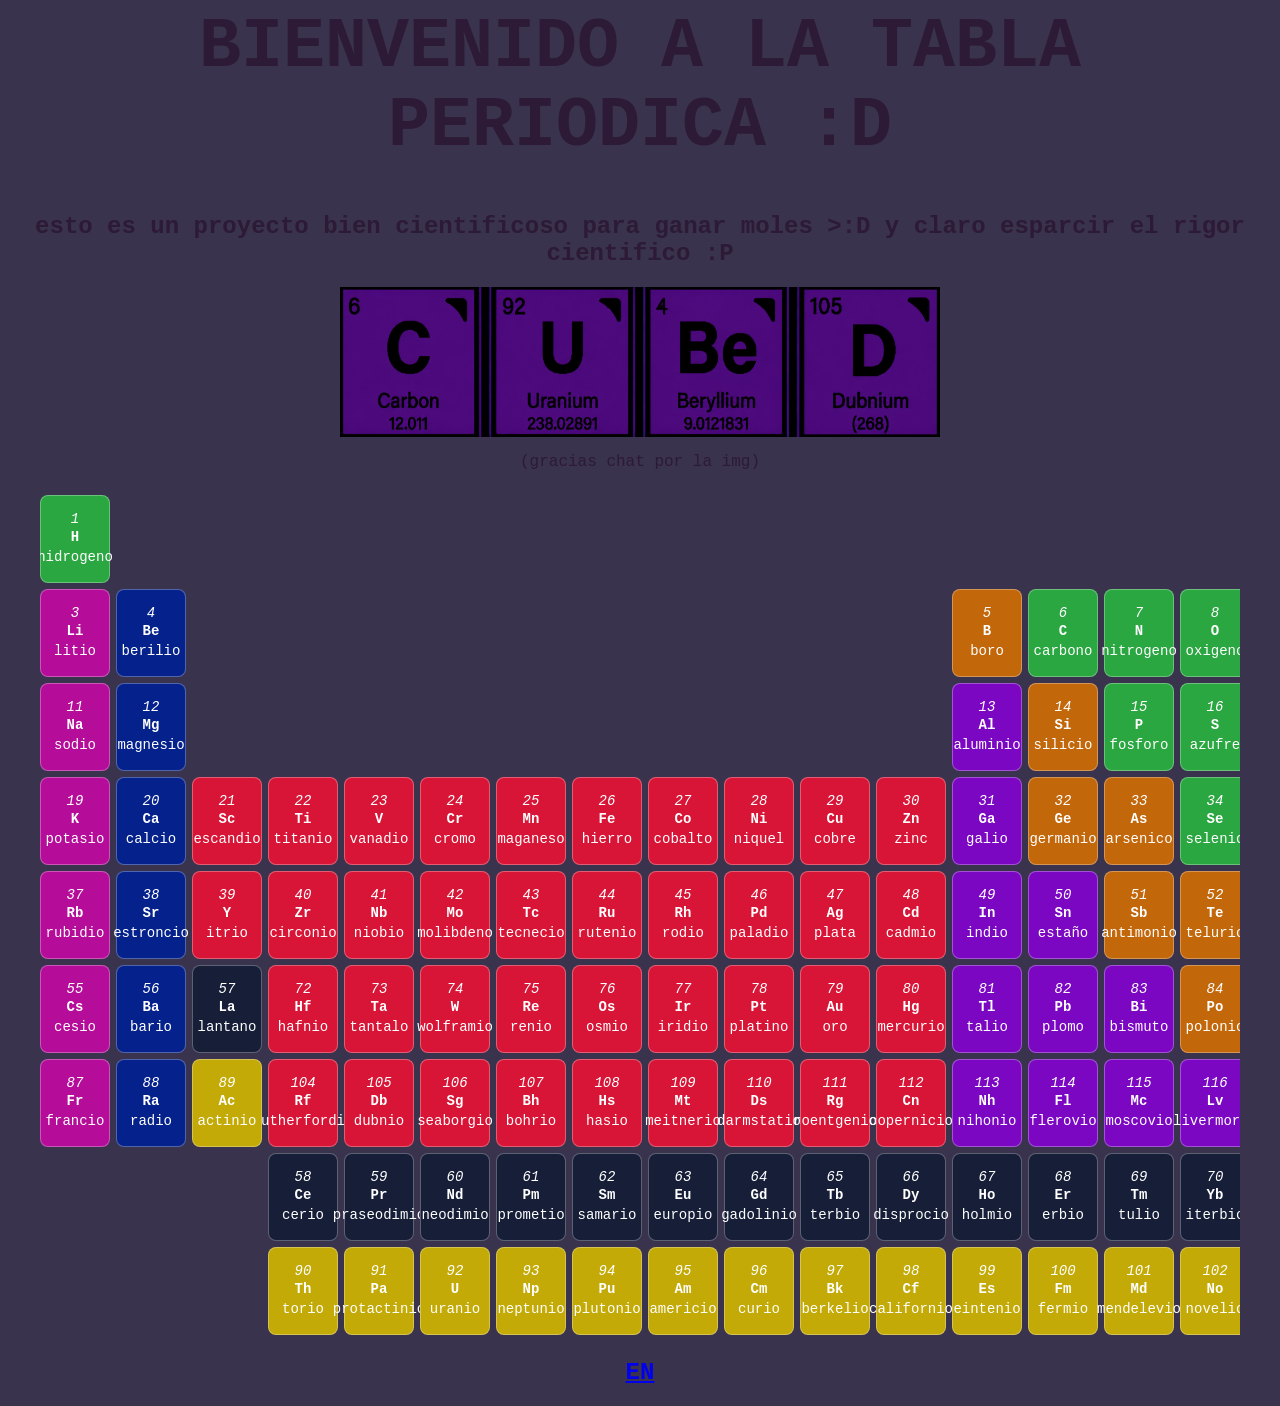
<file: index.html>
<html>
    <head>
        <meta charset="UTF-8">
        <title>LA TABLA PERIODICA :D</title>
        <link rel="icon" type="image/png" href="cosodlapagina.webp">
        <meta name="viewport" content="width=device-width, initial-scale=1.0">
       <link rel="stylesheet" href="style.css">
    </head>
    <body>
        <div class="title">
            <h1>BIENVENIDO A LA TABLA PERIODICA :D</h1>
        </div>
        <h2>esto es un proyecto bien cientificoso para ganar moles >:D y claro esparcir el rigor cientifico :P</h2>    
        <a href="https://cubed.hackclub.com/">
            <img src="Deep Violet Periodic Table Tiles.png" height="150" width="600">
        </a>
        <p>(gracias chat por la img)</p>
        <div class="tabla">
            <div class="alcalinos">
                <div class="litio">
                <i>3</i>
                <h1>Li</h1>
                <p>litio</p>
                </div>
                <div class="sodio">
                <i>11</i>
                <h1>Na</h1>
                <p>sodio</p>
                </div>
                <div class="potasio">
                <i>19</i>
                <h1>K</h1>
                <p>potasio</p>
                </div>
                <div class="rubidio">
                <i>37</i>
                <h1>Rb</h1>
                <p>rubidio</p>
                </div>
                <div class="cesio">
                <i>55</i>
                <h1>Cs</h1>
                <p>cesio</p>
                </div>
                <div class="francio">
                <i>87</i>
                <h1>Fr</h1>
                <p>francio</p>
                </div>
            </div> 
            <div class="alcalinoterreos">
                <div class="berilio">
                <i>4</i>
                <h1>Be</h1>
                <p>berilio</p>
                </div>
                <div class="magnesio">
                <i>12</i>
                <h1>Mg</h1>
                <p>magnesio</p>
                </div>
                <div class="calcio">
                <i>20</i>
                <h1>Ca</h1>
                <p>calcio</p>
                </div>
                <div class="estroncio">
                <i>38</i>
                <h1>Sr</h1>
                <p>estroncio</p>
                </div>
                <div class="bario">
                <i>56</i>
                <h1>Ba</h1>
                <p>bario</p>
                </div>
                <div class="radio">
                <i>88</i>
                <h1>Ra</h1>
                <p>radio</p>
                </div>
            </div>
            <div class="metalesdtransi">
                <div class="escandio">
                <i>21</i>
                <h1>Sc</h1>
                <p>escandio</p>
                </div>
                <div class="itrio">
                <i>39</i>
                <h1>Y</h1>
                <p>itrio</p>
                </div>
                <div class="titanio">
                <i>22</i>
                <h1>Ti</h1>
                <p>titanio</p>
                </div>
                <div class="circonio">
                <i>40</i>
                <h1>Zr</h1>
                <p>circonio</p>
                </div>
                <div class="hafnio">
                <i>72</i>
                <h1>Hf</h1>
                <p>hafnio</p>
                </div>
                <div class="rutherfordio">
                <i>104</i>
                <h1>Rf</h1>
                <p>rutherfordio</p>
                </div>
                <div class="vanadio">
                <i>23</i>
                <h1>V</h1>
                <p>vanadio</p>
                </div>
                <div class="niobio">
                <i>41</i>
                <h1>Nb</h1>
                <p>niobio</p>
                </div>
                <div class="tantalo">
                <i>73</i>
                <h1>Ta</h1>
                <p>tantalo</p>
                </div>
                <div class="dubnio">
                <i>105</i>
                <h1>Db</h1>
                <p>dubnio</p>
                </div>
                <div class="cromo">
                <i>24</i>
                <h1>Cr</h1>
                <p>cromo</p>
                </div>
                <div class="molibdeno">
                <i>42</i>
                <h1>Mo</h1>
                <p>molibdeno</p>
                </div>
                <div class="wolframio">
                <i>74</i>
                <h1>W</h1>
                <p>wolframio</p>
                </div>
                <div class="seaborgio">
                <i>106</i>
                <h1>Sg</h1>
                <p>seaborgio</p>
                </div>
                <div class="manganeso">
                <i>25</i>
                <h1>Mn</h1>
                <p>maganeso</p>
                </div>
                <div class="tecnecio">
                <i>43</i>
                <h1>Tc</h1>
                <p>tecnecio</p>
                </div>
                <div class="renio">
                <i>75</i>
                <h1>Re</h1>
                <p>renio</p>
                </div>
                <div class="bohrio">
                <i>107</i>
                <h1>Bh</h1>
                <p>bohrio</p>
                </div>
                <div class="hierro">
                <i>26</i>
                <h1>Fe</h1>
                <p>hierro</p>
                </div>
                <div class="rutenio">
                <i>44</i>
                <h1>Ru</h1>
                <p>rutenio</p>
                </div>
                <div class="osmio">
                <i>76</i>
                <h1>Os</h1>
                <p>osmio</p>
                </div>
                <div class="hasio">
                <i>108</i>
                <h1>Hs</h1>
                <p>hasio</p>
                </div>
                <div class="cobalto">
                <i>27</i>
                <h1>Co</h1>
                <p>cobalto</p>
                </div>
                <div class="rodio">
                <i>45</i>
                <h1>Rh</h1>
                <p>rodio</p>
                </div>
                <div class="iridio">
                <i>77</i>
                <h1>Ir</h1>
                <p>iridio</p>
                </div>
                <div class="meitnerio">
                <i>109</i>
                <h1>Mt</h1>
                <p>meitnerio</p>
                </div>
                <div class="niquel">
                <i>28</i>
                <h1>Ni</h1>
                <p>niquel</p>
                </div>
                <div class="paladio">
                <i>46</i>
                <h1>Pd</h1>
                <p>paladio</p>
                </div>
                <div class="platino">
                <i>78</i>
                <h1>Pt</h1>
                <p>platino</p>
                </div>
                <div class="darmstatio">
                <i>110</i>
                <h1>Ds</h1>
                <p>darmstatio</p>
                </div>
                <div class="cobre">
                <i>29</i>
                <h1>Cu</h1>
                <p>cobre</p>
                </div>
                <div class="plata">
                <i>47</i>
                <h1>Ag</h1>
                <p>plata</p>
                </div>
                <div class="oro">
                <i>79</i>
                <h1>Au</h1>
                <p>oro</p>
                </div>
                <div class="roentgenio">
                <i>111</i>
                <h1>Rg</h1>
                <p>roentgenio</p>
                </div>
                <div class="zinc">
                <i>30</i>
                <h1>Zn</h1>
                <p>zinc</p>
                </div>
                <div class="cadmio">
                <i>48</i>
                <h1>Cd</h1>
                <p>cadmio</p>
                </div>
                <div class="mercurio">
                <i>80</i>
                <h1>Hg</h1>
                <p>mercurio</p>
                </div>
                <div class="copernicio">
                <i>112</i>
                <h1>Cn</h1>
                <p>copernicio</p>
                </div>
            </div>
            <div class="metalesp">
                <div class="aluminio">
                <i>13</i>
                <h1>Al</h1>
                <p>aluminio</p>
                </div>
                <div class="galio">
                <i>31</i>
                <h1>Ga</h1>
                <p>galio</p>
                </div>
                <div class="indio">
                <i>49</i>
                <h1>In</h1>
                <p>indio</p>
                </div>
                <div class="talio">
                <i>81</i>
                <h1>Tl</h1>
                <p>talio</p>
                </div>
                <div class="nihonio">
                <i>113</i>
                <h1>Nh</h1>
                <p>nihonio</p>
                </div>
                <div class="estaño">
                <i>50</i>
                <h1>Sn</h1>
                <p>estaño</p>
                </div>
                <div class="plomo">
                <i>82</i>
                <h1>Pb</h1>
                <p>plomo</p>
                </div>
                <div class="flerovio">
                <i>114</i>
                <h1>Fl</h1>
                <p>flerovio</p>
                </div>
                <div class="bismuto">
                <i>83</i>
                <h1>Bi</h1>
                <p>bismuto</p>
                </div>
                <div class="moscovio">
                <i>115</i>
                <h1>Mc</h1>
                <p>moscovio</p>
                </div>
                <div class="livermorio">
                <i>116</i>
                <h1>Lv</h1>
                <p>livermorio</p>
                </div>
            </div>
            <div class="metaloides">
                <div class="boro">
                <i>5</i>
                <h1>B</h1>
                <p>boro</p>
                </div>
                <div class="silicio">
                <i>14</i>
                <h1>Si</h1>
                <p>silicio</p>
                </div>
                <div class="germanio">
                <i>32</i>
                <h1>Ge</h1>
                <p>germanio</p>
                </div>
                <div class="arsenico">
                <i>33</i>
                <h1>As</h1>
                <p>arsenico</p>
                </div>
                <div class="antimonio">
                <i>51</i>
                <h1>Sb</h1>
                <p>antimonio</p>
                </div>
                <div class="telurio">
                <i>52</i>
                <h1>Te</h1>
                <p>telurio</p>
                </div>
                <div class="polonio">
                <i>84</i>
                <h1>Po</h1>
                <p>polonio</p>
                </div>
            </div>
            <div class="nometales">
                <div class="hidrogeno">
                <i>1</i>
                <h1>H</h1>
                <p>hidrogeno</p>
                </div>
                <div class="carbono">
                <i>6</i>
                <h1>C</h1>
                <p>carbono</p>
                </div>
                <div class="nitrogeno">
                <i>7</i>
                <h1>N</h1>
                <p>nitrogeno</p>
                </div>
                <div class="fosforo">
                <i>15</i>
                <h1>P</h1>
                <p>fosforo</p>
                </div>
                <div class="oxigeno">
                <i>8</i>
                <h1>O</h1>
                <p>oxigeno</p>
                </div>
                <div class="azufre">
                <i>16</i>
                <h1>S</h1>
                <p>azufre</p>
                </div>
                <div class="selenio">
                <i>34</i>
                <h1>Se</h1>
                <p>selenio</p>
                </div>
            </div>
            <div class="halogenos">
                <div class="fluor">
                <i>9</i>
                <h1>F</h1>
                <p>fluor</p>
                </div>
                <div class="cloro">
                <i>17</i>
                <h1>Cl</h1>
                <p>cloro</p>
                </div>
                <div class="bromo">
                <i>35</i>
                <h1>Br</h1>
                <p>bromo</p>
                </div>
                <div class="yodo">
                <i>53</i>
                <h1>I</h1>
                <p>yodo</p>
                </div>
                <div class="astato">
                <i>85</i>
                <h1>At</h1>
                <p>astato</p>
                </div>
                <div class="teneso">
                <i>117</i>
                <h1>Ts</h1>
                <p>teneso</p>
                </div>
            </div>
            <div class="gasesnobles">
                <div class="helio">
                <i>2</i>
                <h1>He</h1>
                <p>helio</p>
                </div>
                <div class="neon">
                <i>10</i>
                <h1>Ne</h1>
                <p>neon</p>
                </div>
                <div class="argon">
                <i>18</i>
                <h1>Ar</h1>
                <p>argon</p>
                </div>
                <div class="kripton">
                <i>36</i>
                <h1>Kr</h1>
                <p>kripton</p>
                </div>
                <div class="xenon">
                <i>54</i>
                <h1>Xe</h1>
                <p>xenon</p>
                </div>
                <div class="radon">
                <i>86</i>
                <h1>Rn</h1>
                <p>radon</p>
                </div>
                <div class="ognaneson">
                <i>118</i>
                <h1>Og</h1>
                <p>ognaneson</p>
                </div>
            </div>
            <div class="lantanidos">
                <div class="lantano">
                <i>57</i>
                <h1>La</h1>
                <p>lantano</p>
                </div>
                <div class="cerio">
                <i>58</i>
                <h1>Ce</h1>
                <p>cerio</p>
                </div>
                <div class="praseodimio">
                <i>59</i>
                <h1>Pr</h1>
                <p>praseodimio</p>
                </div>
                <div class="neodimio">
                <i>60</i>
                <h1>Nd</h1>
                <p>neodimio</p>
                </div>
                <div class="prometio">
                <i>61</i>
                <h1>Pm</h1>
                <p>prometio</p>
                </div>
                <div class="samario">
                <i>62</i>
                <h1>Sm</h1>
                <p>samario</p>
                </div>
                <div class="europio">
                <i>63</i>
                <h1>Eu</h1>
                <p>europio</p>
                </div>
                <div class="gadolinio">
                <i>64</i>
                <h1>Gd</h1>
                <p>gadolinio</p>
                </div>
                <div class="terbio">
                <i>65</i>
                <h1>Tb</h1>
                <p>terbio</p>
                </div>
                <div class="disprosio">
                <i>66</i>
                <h1>Dy</h1>
                <p>disprocio</p>
                </div>
                <div class="holmio">
                <i>67</i>
                <h1>Ho</h1>
                <p>holmio</p>
                </div>
                <div class="erbio">
                <i>68</i>
                <h1>Er</h1>
                <p>erbio</p>
                </div>
                <div class="tulio">
                <i>69</i>
                <h1>Tm</h1>
                <p>tulio</p>
                </div>
                <div class="iterbio">
                <i>70</i>
                <h1>Yb</h1>
                <p>iterbio</p>
                </div>
                <div class="lutecio">
                <i>71</i>
                <h1>Lu</h1>
                <p>lutecio</p>
                </div>
            </div>
            <div class="actinidos">
                <div class="actinio">
                <i>89</i>
                <h1>Ac</h1>
                <p>actinio</p>
                </div>
                <div class="torio">
                <i>90</i>
                <h1>Th</h1>
                <p>torio</p>
                </div>
                <div class="protactinio">
                <i>91</i>
                <h1>Pa</h1>
                <p>protactinio</p>
                </div>
                <div class="uranio">
                <i>92</i>
                <h1>U</h1>
                <p>uranio</p>
                </div>
                <div class="neptunio">
                <i>93</i>
                <h1>Np</h1>
                <p>neptunio</p>
                </div>
                <div class="plutonio">
                <i>94</i>
                <h1>Pu</h1>
                <p>plutonio</p>
                </div>
                <div class="americio">
                <i>95</i>
                <h1>Am</h1>
                <p>americio</p>
                </div>
                <div class="curio">
                <i>96</i>
                <h1>Cm</h1>
                <p>curio</p>
                </div>
                <div class="berkelio">
                <i>97</i>
                <h1>Bk</h1>
                <p>berkelio</p>
                </div>
                <div class="californio">
                <i>98</i>
                <h1>Cf</h1>
                <p>californio</p>
                </div>
                <div class="einstenio">
                <i>99</i>
                <h1>Es</h1>
                <p>eintenio</p>
                </div>
                <div class="fermio">
                <i>100</i>
                <h1>Fm</h1>
                <p>fermio</p>
                </div>
                <div class="mendelevio">
                <i>101</i>
                <h1>Md</h1>
                <p>mendelevio</p>
                </div>
                <div class="nobelio">
                <i>102</i>
                <h1>No</h1>
                <p>novelio</p>
                </div>
                <div class="lawrencio">
                <i>103</i>
                <h1>Lr</h1>
                <p>lawrencio</p>
                </div>
            </div>
        </div>
        <div class="element-tooltip" id="element-tooltip" aria-hidden="true">
            <img class="element-tooltip__image" alt="">
            <h2 class="element-tooltip__symbol"></h2>
            <p class="element-tooltip__name"></p>
            <div class="element-tooltip__details">
                <p class="element-tooltip__number"></p>
                <p class="element-tooltip__protons"></p>
                <p class="element-tooltip__electrons"></p>
                <p class="element-tooltip__neutrons"></p>
                <p class="element-tooltip__mass"></p>
                <p class="element-tooltip__category"></p>
                <p class="element-tooltip__configuration"></p>
            </div>
        </div>
        <script src="tooltip.js"></script>
        <a href="inglisindex.html"><h2>EN</h2></a>
    </body>
</html>
</file>
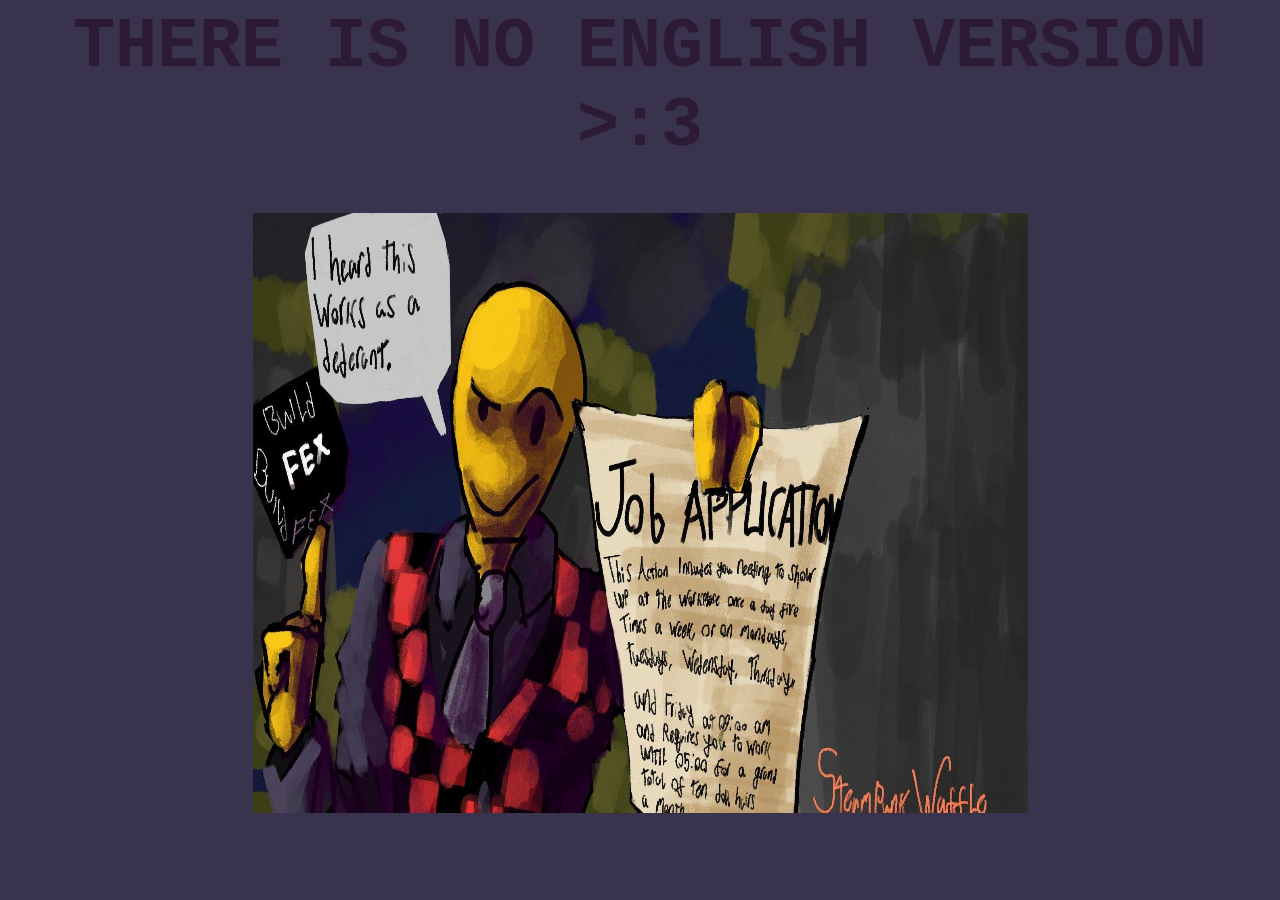
<file: inglisindex.html>
<html>
    <head>
        <meta charset="UTF-8">
        <title>LA TABLA PERIODICA :D en inglis</title>
        <link rel="icon" type="image/png" href="cosodlapagina.webp">
        <meta name="viewport" content="width=device-width, initial-scale=1.0">
       <link rel="stylesheet" href="styleinglis.css">
    </head>
    <body>
        <audio autoplay loop>
            <source src="you-are-an-idiot.mp3" type="audio/mpeg">
        </audio>
        <div class="title">
            <h1>THERE IS NO ENGLISH VERSION >:3</h1>
        </div>
        <img src="wp15986844.jpg" height="600" width="775">
    </body>
</html>
</file>
<file: style.css>
body {
    background-color: rgb(57, 51, 78);
    color: rgb(45, 26, 54);
    text-align: center;
    font-family: "Cascadia Code", Consolas, "Courier New", monospace;
}
.title{
    font-size: 35px;
}
img,
.tabla > div > div {
    transition: transform 200ms ease, filter 200ms ease;
}

img:hover,
.tabla > div > div:hover {
    transform: scale(1.05);
    filter: brightness(1.15);
}

.tabla {
    display: grid;
    grid-template-columns: repeat(18, 70px);
    grid-template-rows: repeat(9, 88px);
    gap: 6px;
    width: 100%;
    max-width: 1200px;
    margin: 24px auto;
    overflow-x: auto;
}

.tabla > div {
    display: contents;
}

.tabla > div > div {
    box-sizing: border-box;
    display: flex;
    flex-direction: column;
    align-items: center;
    justify-content: center;
    min-width: 0;
    border: 1px solid rgba(255, 255, 255, 0.3);
    border-radius: 8px;
    background-color: rgba(255, 255, 255, 0.12);
    color: white;
    font-size: 14px;
}
.tabla .actinidos > div {
    background-color: rgb(195, 170, 7);
}

.tabla .alcalinos > div {
    background-color: rgb(181, 12, 153);
}

.tabla .lantanidos > div {
    background-color: rgb(22, 30, 56);
}

.tabla .gasesnobles > div {
    background-color: rgb(17, 160, 4);
}

.tabla .halogenos > div {
    background-color: rgb(6, 151, 229);
}


.tabla .nometales > div {
    background-color: rgb(42, 167, 65);
}

.tabla .metaloides > div {
    background-color: rgb(195, 103, 11);
}

.tabla .metalesp > div {
    background-color: rgb(123, 7, 195);
}

.tabla .metalesdtransi > div {
    background-color: rgb(216, 21, 54);
}

.tabla .alcalinoterreos > div {
    background-color: rgb(5, 34, 140);
}

.tabla p,
.tabla h1 {
    margin: 2px 0;
    font-size: 1em;
}

.hidrogeno { grid-area: 1 / 1; }
.helio { grid-area: 1 / 18; }

.litio { grid-area: 2 / 1; }
.berilio { grid-area: 2 / 2; }
.boro { grid-area: 2 / 13; }
.carbono { grid-area: 2 / 14; }
.nitrogeno { grid-area: 2 / 15; }
.oxigeno { grid-area: 2 / 16; }
.fluor { grid-area: 2 / 17; }
.neon { grid-area: 2 / 18; }

.sodio { grid-area: 3 / 1; }
.magnesio { grid-area: 3 / 2; }
.aluminio { grid-area: 3 / 13; }
.silicio { grid-area: 3 / 14; }
.fosforo { grid-area: 3 / 15; }
.azufre { grid-area: 3 / 16; }
.cloro { grid-area: 3 / 17; }
.argon { grid-area: 3 / 18; }

.potasio { grid-area: 4 / 1; }
.calcio { grid-area: 4 / 2; }
.escandio { grid-area: 4 / 3; }
.titanio { grid-area: 4 / 4; }
.vanadio { grid-area: 4 / 5; }
.cromo { grid-area: 4 / 6; }
.manganeso { grid-area: 4 / 7; }
.hierro { grid-area: 4 / 8; }
.cobalto { grid-area: 4 / 9; }
.niquel { grid-area: 4 / 10; }
.cobre { grid-area: 4 / 11; }
.zinc { grid-area: 4 / 12; }
.galio { grid-area: 4 / 13; }
.germanio { grid-area: 4 / 14; }
.arsenico { grid-area: 4 / 15; }
.selenio { grid-area: 4 / 16; }
.bromo { grid-area: 4 / 17; }
.kripton { grid-area: 4 / 18; }

.rubidio { grid-area: 5 / 1; }
.estroncio { grid-area: 5 / 2; }
.itrio { grid-area: 5 / 3; }
.circonio { grid-area: 5 / 4; }
.niobio { grid-area: 5 / 5; }
.molibdeno { grid-area: 5 / 6; }
.tecnecio { grid-area: 5 / 7; }
.rutenio { grid-area: 5 / 8; }
.rodio { grid-area: 5 / 9; }
.paladio { grid-area: 5 / 10; }
.plata { grid-area: 5 / 11; }
.cadmio { grid-area: 5 / 12; }
.indio { grid-area: 5 / 13; }
.estaño { grid-area: 5 / 14; }
.antimonio { grid-area: 5 / 15; }
.telurio { grid-area: 5 / 16; }
.yodo { grid-area: 5 / 17; }
.xenon { grid-area: 5 / 18; }

.cesio { grid-area: 6 / 1; }
.bario { grid-area: 6 / 2; }
.lantano { grid-area: 6 / 3; }
.hafnio { grid-area: 6 / 4; }
.tantalo { grid-area: 6 / 5; }
.wolframio { grid-area: 6 / 6; }
.renio { grid-area: 6 / 7; }
.osmio { grid-area: 6 / 8; }
.iridio { grid-area: 6 / 9; }
.platino { grid-area: 6 / 10; }
.oro { grid-area: 6 / 11; }
.mercurio { grid-area: 6 / 12; }
.talio { grid-area: 6 / 13; }
.plomo { grid-area: 6 / 14; }
.bismuto { grid-area: 6 / 15; }
.polonio { grid-area: 6 / 16; }
.astato { grid-area: 6 / 17; }
.radon { grid-area: 6 / 18; }

.francio { grid-area: 7 / 1; }
.radio { grid-area: 7 / 2; }
.actinio { grid-area: 7 / 3; }
.rutherfordio { grid-area: 7 / 4; }
.dubnio { grid-area: 7 / 5; }
.seaborgio { grid-area: 7 / 6; }
.bohrio { grid-area: 7 / 7; }
.hasio { grid-area: 7 / 8; }
.meitnerio { grid-area: 7 / 9; }
.darmstatio { grid-area: 7 / 10; }
.roentgenio { grid-area: 7 / 11; }
.copernicio { grid-area: 7 / 12; }
.nihonio { grid-area: 7 / 13; }
.flerovio { grid-area: 7 / 14; }
.moscovio { grid-area: 7 / 15; }
.livermorio { grid-area: 7 / 16; }
.teneso { grid-area: 7 / 17; }
.ognaneson { grid-area: 7 / 18; }

.cerio { grid-area: 8 / 4; }
.praseodimio { grid-area: 8 / 5; }
.neodimio { grid-area: 8 / 6; }
.prometio { grid-area: 8 / 7; }
.samario { grid-area: 8 / 8; }
.europio { grid-area: 8 / 9; }
.gadolinio { grid-area: 8 / 10; }
.terbio { grid-area: 8 / 11; }
.disprosio { grid-area: 8 / 12; }
.holmio { grid-area: 8 / 13; }
.erbio { grid-area: 8 / 14; }
.tulio { grid-area: 8 / 15; }
.iterbio { grid-area: 8 / 16; }
.lutecio { grid-area: 8 / 17; }

.torio { grid-area: 9 / 4; }
.protactinio { grid-area: 9 / 5; }
.uranio { grid-area: 9 / 6; }
.neptunio { grid-area: 9 / 7; }
.plutonio { grid-area: 9 / 8; }
.americio { grid-area: 9 / 9; }
.curio { grid-area: 9 / 10; }
.berkelio { grid-area: 9 / 11; }
.californio { grid-area: 9 / 12; }
.einstenio { grid-area: 9 / 13; }
.fermio { grid-area: 9 / 14; }
.mendelevio { grid-area: 9 / 15; }
.nobelio { grid-area: 9 / 16; }
.lawrencio { grid-area: 9 / 17; }

.element-tooltip {
    position: fixed;
    z-index: 100;
    box-sizing: border-box;
    width: 250px;
    max-height: calc(100vh - 16px);
    overflow-y: auto;
    padding: 10px;
    border: 1px solid rgba(255, 255, 255, 0.3);
    border-radius: 8px;
    background: #222;
    color: white;
    text-align: center;
    pointer-events: none;
    opacity: 0;
    visibility: hidden;
    transition: opacity 200ms ease;
}

.element-tooltip.is-visible {
    opacity: 1;
    visibility: visible;
}

.element-tooltip .element-tooltip__image {
    display: block;
    width: 100%;
    height: 100px;
    object-fit: cover;
    border-radius: 4px;
    margin-bottom: 8px;
}

.element-tooltip p,
.element-tooltip h2 {
    margin: 4px 0;
    overflow-wrap: anywhere;
}

.element-tooltip .element-tooltip__symbol {
    font-size: 1.5em;
}

.element-tooltip__details {
    text-align: left;
    font-size: 12px;
}

.element-tooltip__configuration {
    border-top: 1px solid rgba(255, 255, 255, 0.25);
    padding-top: 6px;
}
</file>
<file: styleinglis.css>
body {
    background-color: rgb(57, 51, 78);
    color: rgb(45, 26, 54);
    text-align: center;
    font-family: "Cascadia Code", Consolas, "Courier New", monospace;
}
.title{
    font-size: 35px;
}
</file>
